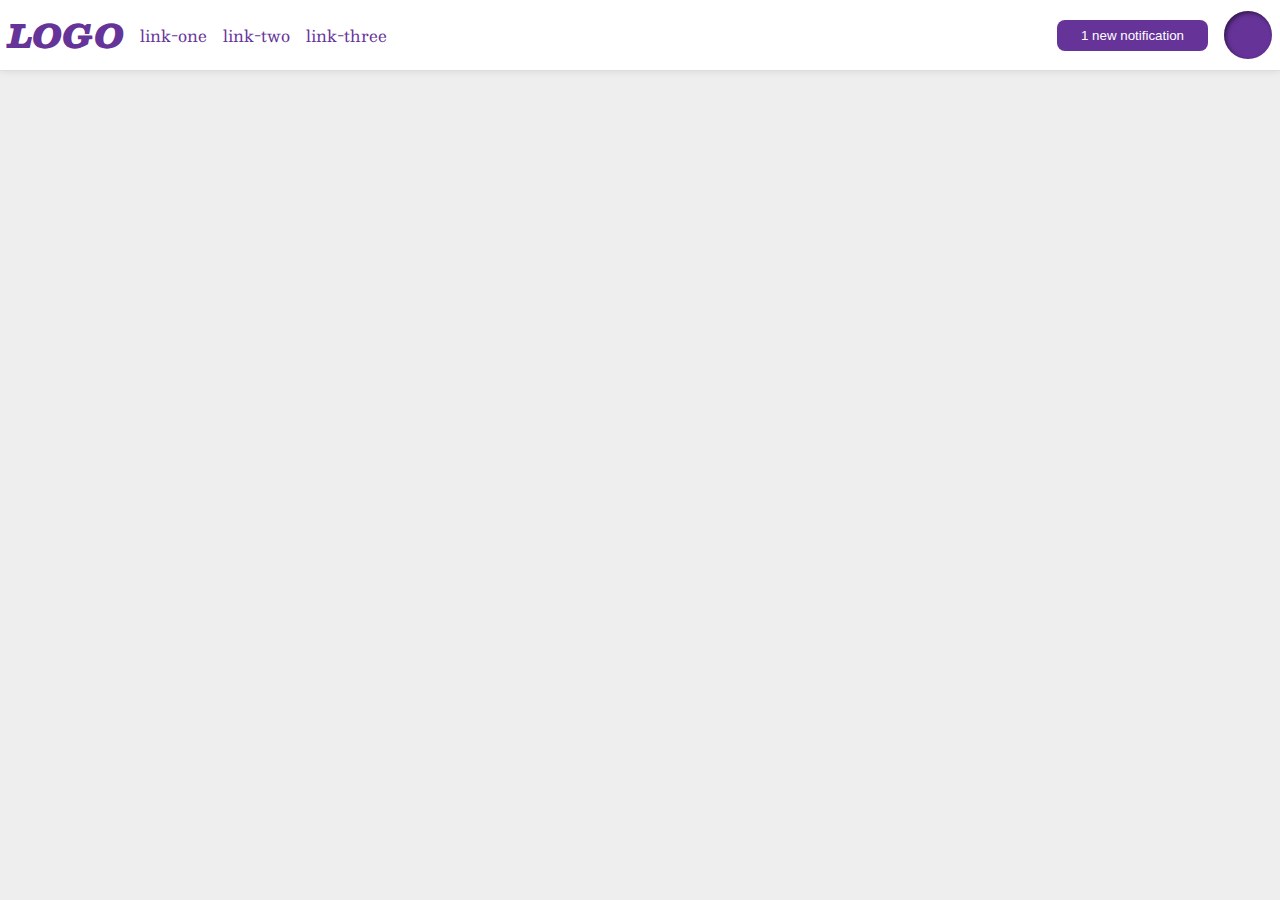
<file: flex/03-flex-header-2/index.html>
<!DOCTYPE html>
<html lang="en">
  <head>
    <meta charset="UTF-8">
    <meta http-equiv="X-UA-Compatible" content="IE=edge">
    <meta name="viewport" content="width=device-width, initial-scale=1.0">
    <title>Flex Header 2</title>
    <link rel="stylesheet" href="style.css">
  </head>
  <body>
    <div class="header">
      <div class="left">
      <div class="logo">
        LOGO
      </div>
      <ul class="links">
        <li><a href="https://google.com">link-one</a></li>
        <li><a href="https://google.com">link-two</a></li>
        <li><a href="https://google.com">link-three</a></li>
      </ul>
      </div>
      <div class="right">
      <button class="notifications">
        1 new notification
      </button>
      <div class="profile-image"></div>
      </div>
    </div>
  </body>
</html>
</file>
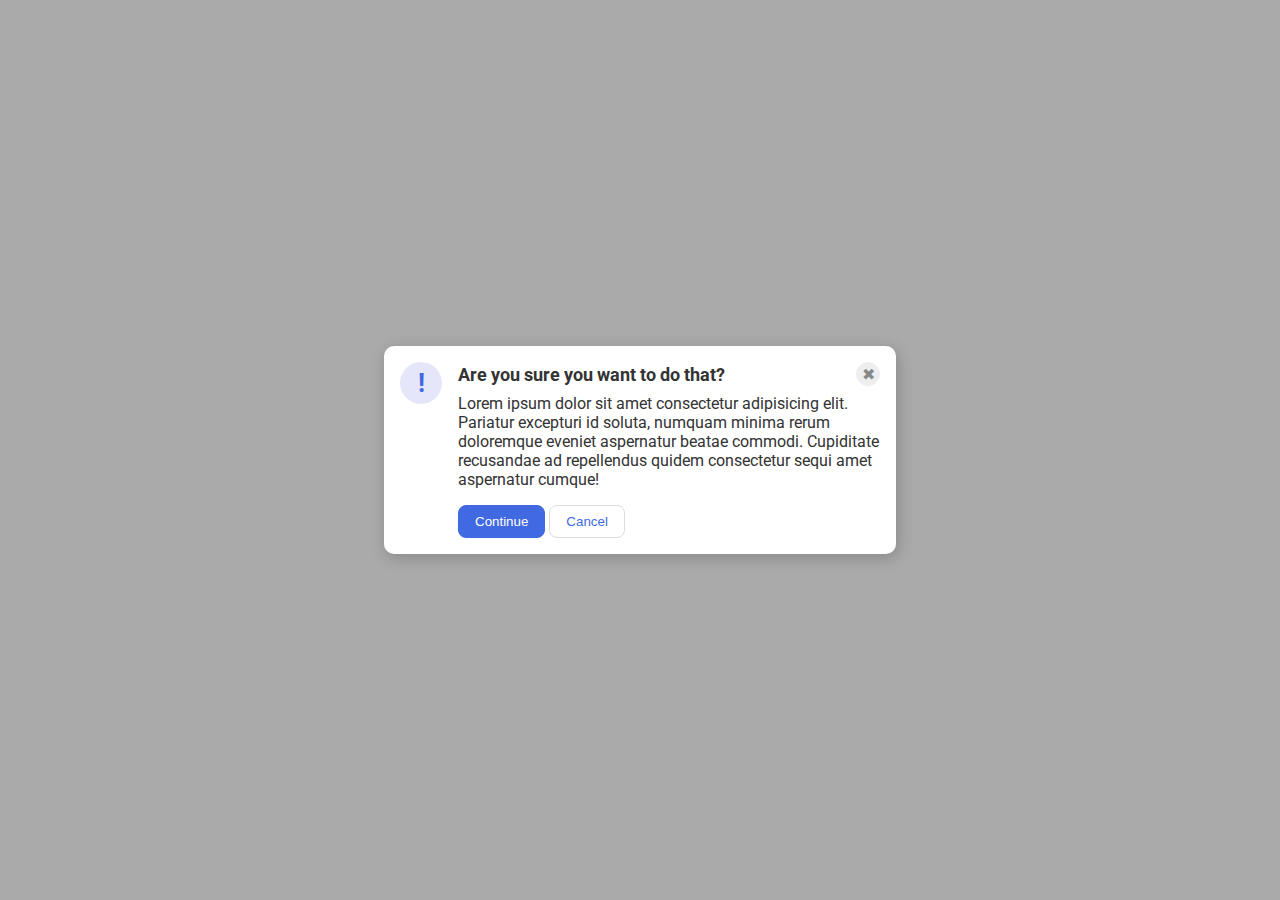
<file: flex/05-flex-modal/index.html>
<!DOCTYPE html>
<html lang="en">
  <head>
    <meta charset="UTF-8">
    <meta http-equiv="X-UA-Compatible" content="IE=edge">
    <meta name="viewport" content="width=device-width, initial-scale=1.0">
    <link rel="stylesheet" href="style.css">
    <title>Modal</title>
  </head>
  <body>
    <div class="modal">
      <div class="icon">!</div>
      <div class="container">
        <div class="header">Are you sure you want to do that?
          <button class="close-button">✖</button>
        </div>
      <div class="text">Lorem ipsum dolor sit amet consectetur adipisicing elit. Pariatur excepturi id soluta, numquam minima rerum doloremque eveniet aspernatur beatae commodi. Cupiditate recusandae ad repellendus quidem consectetur sequi amet aspernatur cumque!</div>
      <button class="continue">Continue</button>
      <button class="cancel">Cancel</button>
      </div>
    </div>
  </body>
</html>
</file>
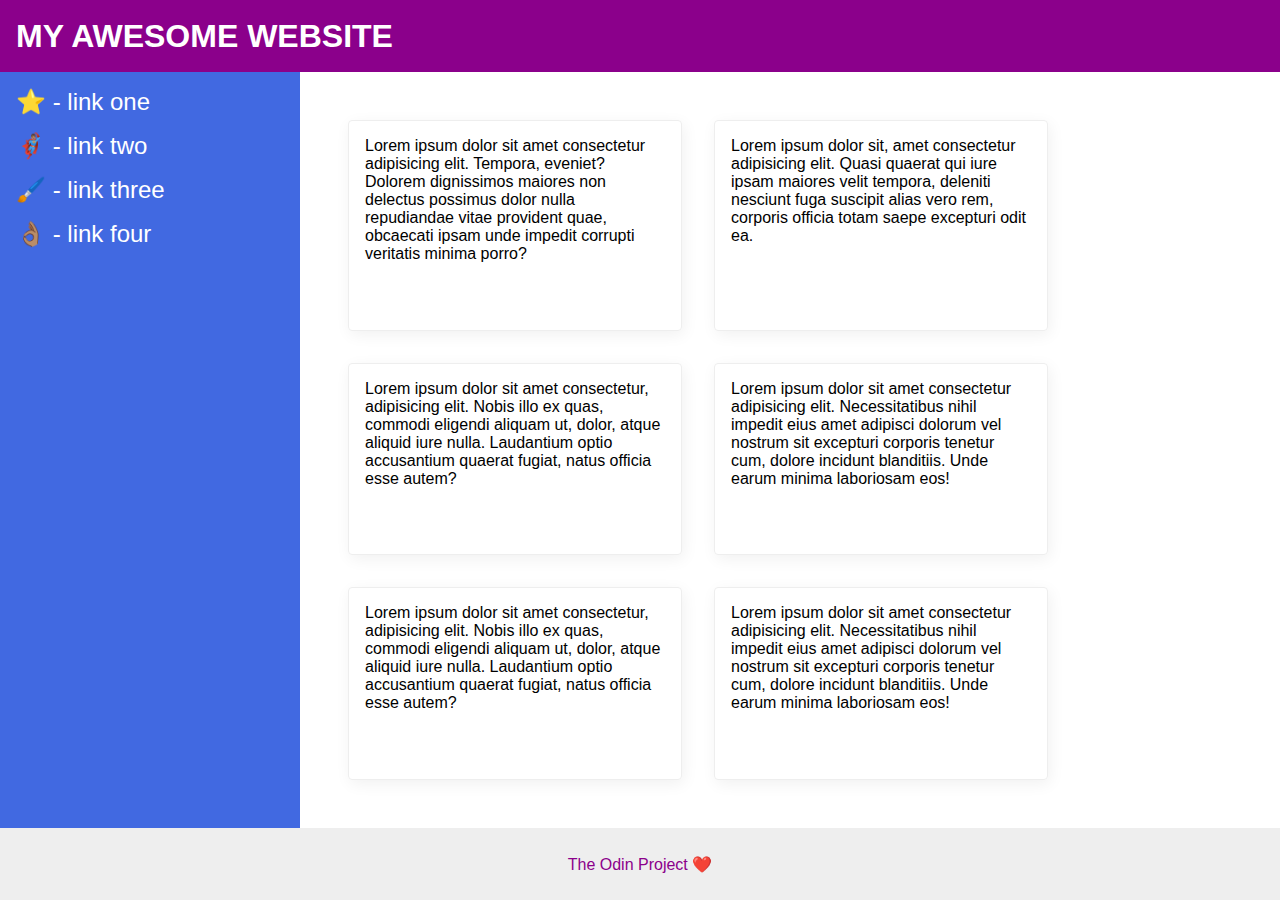
<file: flex/07-flex-layout-2/index.html>
<!DOCTYPE html>
<html lang="en">
  <head>
    <meta charset="UTF-8">
    <meta http-equiv="X-UA-Compatible" content="IE=edge">
    <meta name="viewport" content="width=device-width, initial-scale=1.0">
    <title>The Holy Grail</title>
    <link rel="stylesheet" href="style.css">
  </head>
  <body>
    <div class="header">
      MY AWESOME WEBSITE
    </div>
    <div class="Body">
      <div class="sidebar">
        <ul>
          <li><a href="#">⭐ - link one</a></li>
          <li><a href="#">🦸🏽‍♂️ - link two</a></li>
          <li><a href="#">🖌️ - link three</a></li>
          <li><a href="#">👌🏽 - link four</a></li>
        </ul>
      </div>
      <div class = "container">
        <div class="card">Lorem ipsum dolor sit amet consectetur adipisicing elit. Tempora, eveniet? Dolorem dignissimos maiores non delectus possimus dolor nulla repudiandae vitae provident quae, obcaecati ipsam unde impedit corrupti veritatis minima porro?</div>
        <div class="card">Lorem ipsum dolor sit, amet consectetur adipisicing elit. Quasi quaerat qui iure ipsam maiores velit tempora, deleniti nesciunt fuga suscipit alias vero rem, corporis officia totam saepe excepturi odit ea.</div>
        <div class="card">Lorem ipsum dolor sit amet consectetur, adipisicing elit. Nobis illo ex quas, commodi eligendi aliquam ut, dolor, atque aliquid iure nulla. Laudantium optio accusantium quaerat fugiat, natus officia esse autem?</div>
        <div class="card">Lorem ipsum dolor sit amet consectetur adipisicing elit. Necessitatibus nihil impedit eius amet adipisci dolorum vel nostrum sit excepturi corporis tenetur cum, dolore incidunt blanditiis. Unde earum minima laboriosam eos!</div>
        <div class="card">Lorem ipsum dolor sit amet consectetur, adipisicing elit. Nobis illo ex quas, commodi eligendi aliquam ut, dolor, atque aliquid iure nulla. Laudantium optio accusantium quaerat fugiat, natus officia esse autem?</div>
        <div class="card">Lorem ipsum dolor sit amet consectetur adipisicing elit. Necessitatibus nihil impedit eius amet adipisci dolorum vel nostrum sit excepturi corporis tenetur cum, dolore incidunt blanditiis. Unde earum minima laboriosam eos!</div>
      </div>
    </div>
    <div class="footer">
      The Odin Project ❤️
    </div>
  </body>
</html>
</file>
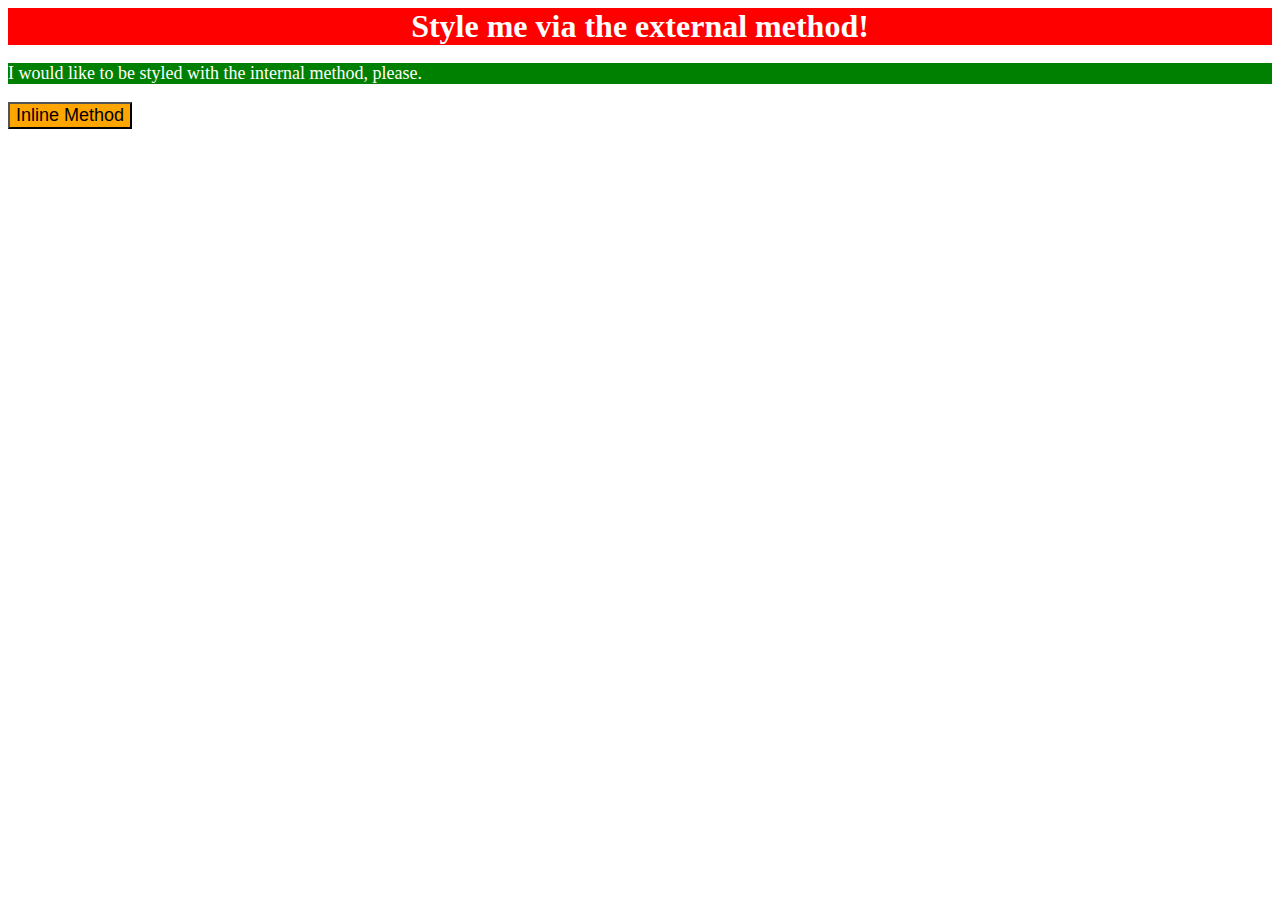
<file: foundations/01-css-methods/index.html>
<!DOCTYPE html>
<html lang="en">
  <head>
    <meta charset="UTF-8">
    <meta http-equiv="X-UA-Compatible" content="IE=edge">
    <meta name="viewport" content="width=device-width, initial-scale=1.0">
    <title>Methods for Adding CSS</title>
    <link rel="stylesheet" href = "style.css"/>
    <style>
      p{
        color: white;
        background-color: green;
        font-size: 18px;
      }
    </style>
  </head>
  <body>
    <div>Style me via the external method!</div>
    <p>I would like to be styled with the internal method, please.</p>
    <button style="background-color: orange; font-size: 18px;">Inline Method</button>
  </body>
</html>
</file>
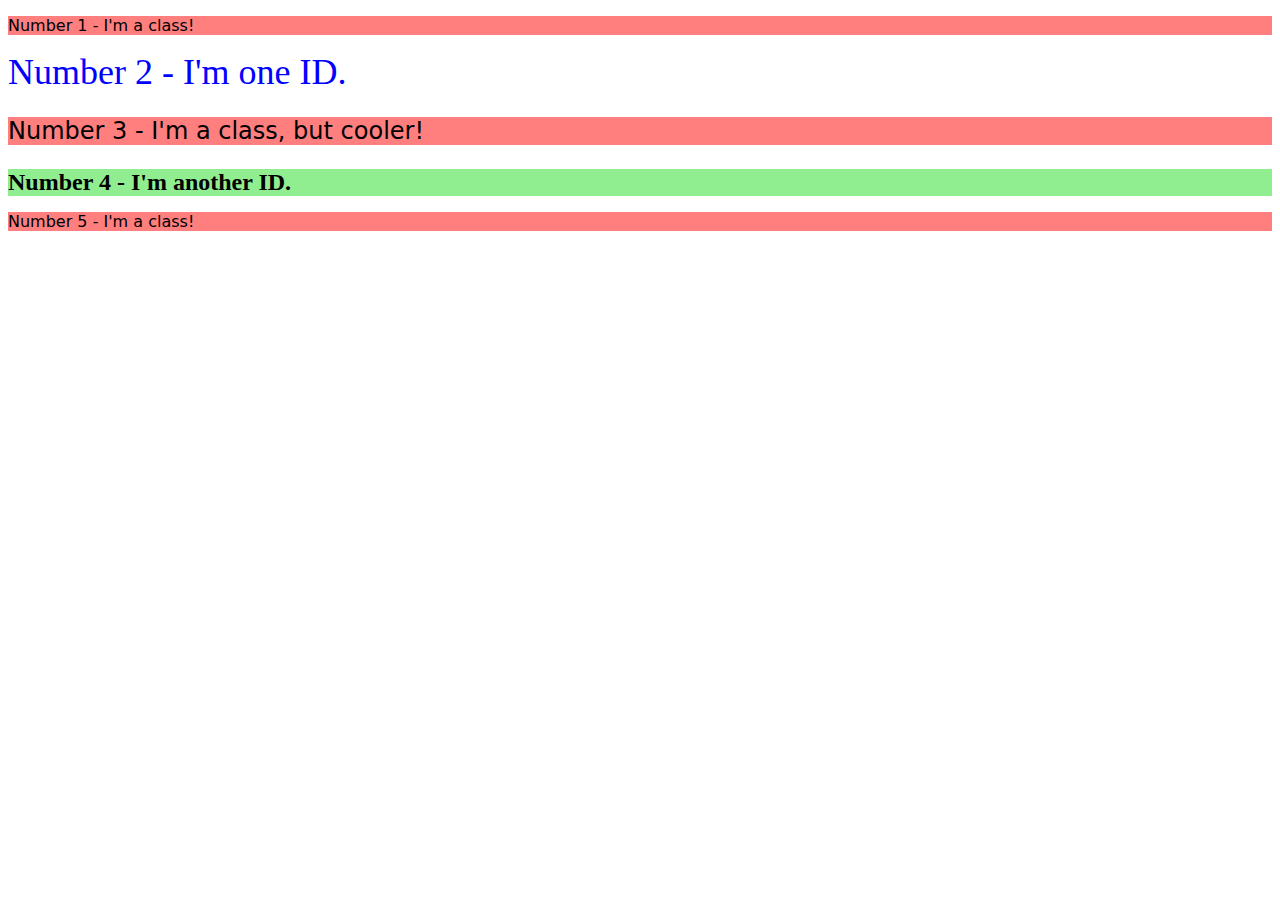
<file: foundations/02-class-id-selectors/index.html>
<!DOCTYPE html>
<html lang="en">
  <head>
    <meta charset="UTF-8">
    <meta http-equiv="X-UA-Compatible" content="IE=edge">
    <meta name="viewport" content="width=device-width, initial-scale=1.0">
    <title>Class and ID Selectors</title>
    <link rel="stylesheet" href="style.css">
  </head>
  <body>
    <p class="odd">Number 1 - I'm a class!</p>
    <div id="item2">Number 2 - I'm one ID.</div>
    <p class="odd extra">Number 3 - I'm a class, but cooler!</p>
    <div id="Item4">Number 4 - I'm another ID.</div>
    <p class="odd">Number 5 - I'm a class!</p>
  </body>
</html>
</file>
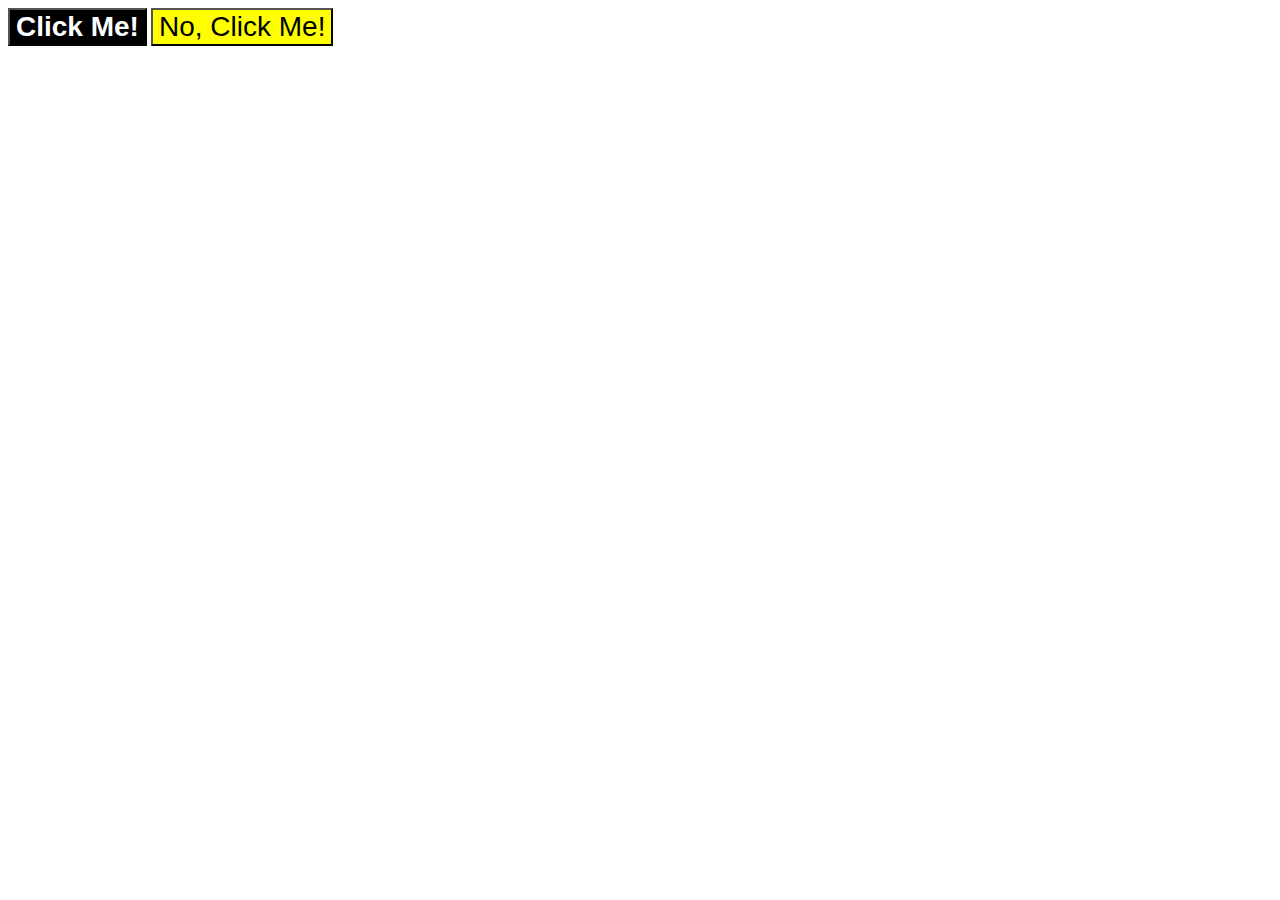
<file: foundations/03-grouping-selectors/index.html>
<!DOCTYPE html>
<html lang="en">
  <head>
    <meta charset="UTF-8">
    <meta http-equiv="X-UA-Compatible" content="IE=edge">
    <meta name="viewport" content="width=device-width, initial-scale=1.0">
    <title>Grouping Selectors</title>
    <link rel="stylesheet" href="style.css">
  </head>
  <body>
    <button class="Click">Click Me!</button>
    <button class="NClick">No, Click Me!</button>
  </body>
</html>
</file>
<file: flex/03-flex-header-2/style.css>
/* this is some magical font-importing.  
you'll learn about it later. */
@import url('https://fonts.googleapis.com/css2?family=Besley:ital,wght@0,400;1,900&display=swap');

body {
  margin: 0;
  background: #eee;
  font-family: Besley, serif;
}

.header {
  background: white;
  border-bottom: 1px solid #ddd;
  box-shadow: 0 0 8px rgba(0,0,0,.1);
  display: flex;
  justify-content: space-between;
  padding: 8px;
}

.profile-image {
  background: rebeccapurple;
  box-shadow: inset 2px 2px 4px rgba(0,0,0,.5);
  border-radius: 50%;
  width: 48px;
  height: 48px;
}

.logo {
  color: rebeccapurple;
  font-size: 32px;
  font-weight: 900;
  font-style: italic;
}

button {
  border: none;
  border-radius: 8px;
  background: rebeccapurple;
  color: white;
  padding: 8px 24px;
}

a {
  /* this removes the line under our links */
  text-decoration: none;
  color: rebeccapurple;
}

ul {
  display: flex;
  list-style-type: none;
  margin: 0px;
  padding: 0px;
  gap: 16px
}

.left, .right {
  display: flex;
  align-items: center;
  gap: 16px;
}
</file>
<file: flex/05-flex-modal/style.css>
@import url('https://fonts.googleapis.com/css2?family=Roboto:wght@400;700&display=swap');

html, body {
  height: 100%;
}

body {
  font-family: Roboto, sans-serif;
  margin: 0;
  background: #aaa;
  color: #333;
  /* I'll give you this one for free lol */
  display: flex;
  align-items: center;
  justify-content: center;
}

.modal {
  background: white;
  width: 480px;
  border-radius: 10px;
  box-shadow: 2px 4px 16px rgba(0,0,0,.2);
  display: flex;
  gap: 16px;
  padding: 16px;
}

.icon {
  color: royalblue;
  font-size: 26px;
  font-weight: 700;
  background: lavender;
  width: 42px;
  height: 42px;
  border-radius: 50%;
  display: flex;
  align-items: center;
  justify-content: center;
  flex-shrink: 0;
}

.close-button {
  background: #eee;
  border-radius: 50%;
  color: #888;
  font-weight: 400;
  font-size: 16px;
  height: 24px;
  width: 24px;
  display: flex;
  align-items: center;
  justify-content: center;
  border: 1px solid #eee;
  padding: 0;
}

button {
  cursor: pointer;
  padding: 8px 16px;
  border-radius: 8px;
}

button.continue {
  background: royalblue;
  border: 1px solid royalblue;
  color: white;
}

button.cancel {
  background: white;
  border: 1px solid #ddd;
  color: royalblue;
}

.header{
  display: flex;
  align-items: center;
  justify-content: space-between;
  font-size: 18px;
  font-weight: 700;
  margin-bottom: 8px;
}

.text{
  margin-bottom: 16px;
}
</file>
<file: flex/07-flex-layout-2/style.css>
body {
  font-family: -apple-system, BlinkMacSystemFont, 'Segoe UI', Roboto, Oxygen, Ubuntu, Cantarell, 'Open Sans', 'Helvetica Neue', sans-serif;
  margin: 0;
  min-height: 100vh;
  display: flex;
  flex-direction: column;
}

.header {
  height: 72px;
  background: darkmagenta;
  color: white;
  display: flex;
  align-items: center;
  padding: 0 16px;
  font-size: 32px;
  font-weight: 900;
}

.footer {
  height: 72px;
  background: #eee;
  color: darkmagenta;
  display: flex;
  align-items: center;
  justify-content: center;
}

.sidebar {
  width: 300px;
  background: royalblue;
  box-sizing: border-box;
  flex-shrink: 0;
  padding: 16px;
}

.card {
  border: 1px solid #eee;
  box-shadow: 2px 4px 16px rgba(0,0,0,.06);
  border-radius: 4px;
  padding: 16px;
  width: 300px;
}

.container{
  padding: 48px;
  display: flex;
  flex-wrap: wrap;
  gap: 32px;
}

a{
  color: white;
  text-decoration: none;
  font-size: 24px;
}

li {
  margin-bottom: 16px;
}

ul {
  list-style-type: none;
  margin: 0;
  padding: 0;
}

.Body {
  flex: 1;
  display: flex;
}
</file>
<file: foundations/01-css-methods/style.css>
div{
    color: White;
    background-color: red;
    text-align: center;
    font-size: 32px;
    font-weight: bold;
}
</file>
<file: foundations/02-class-id-selectors/style.css>
#Item4{
    background-color: #90EE90;
    font-size: 24px;
    font-weight: bold;
}

.odd{
    background-color: #FF7F7F;
    font-family: Verdana, 'DejaVu Sans', sans-serif;
}

.extra{
    font-size: 24px;
}

#item2{
    color: blue;
    font-size: 36px;
}
</file>
<file: foundations/03-grouping-selectors/style.css>
.Click,
.NClick{
    font-size: 28px;
    font-family: 'Helvetica','Times New Roman', 'sans-serif';
}

.Click{
    background-color: black;
    color: white;
    font-weight: bold;
}

.NClick{
    background-color: yellow;
}
</file>
